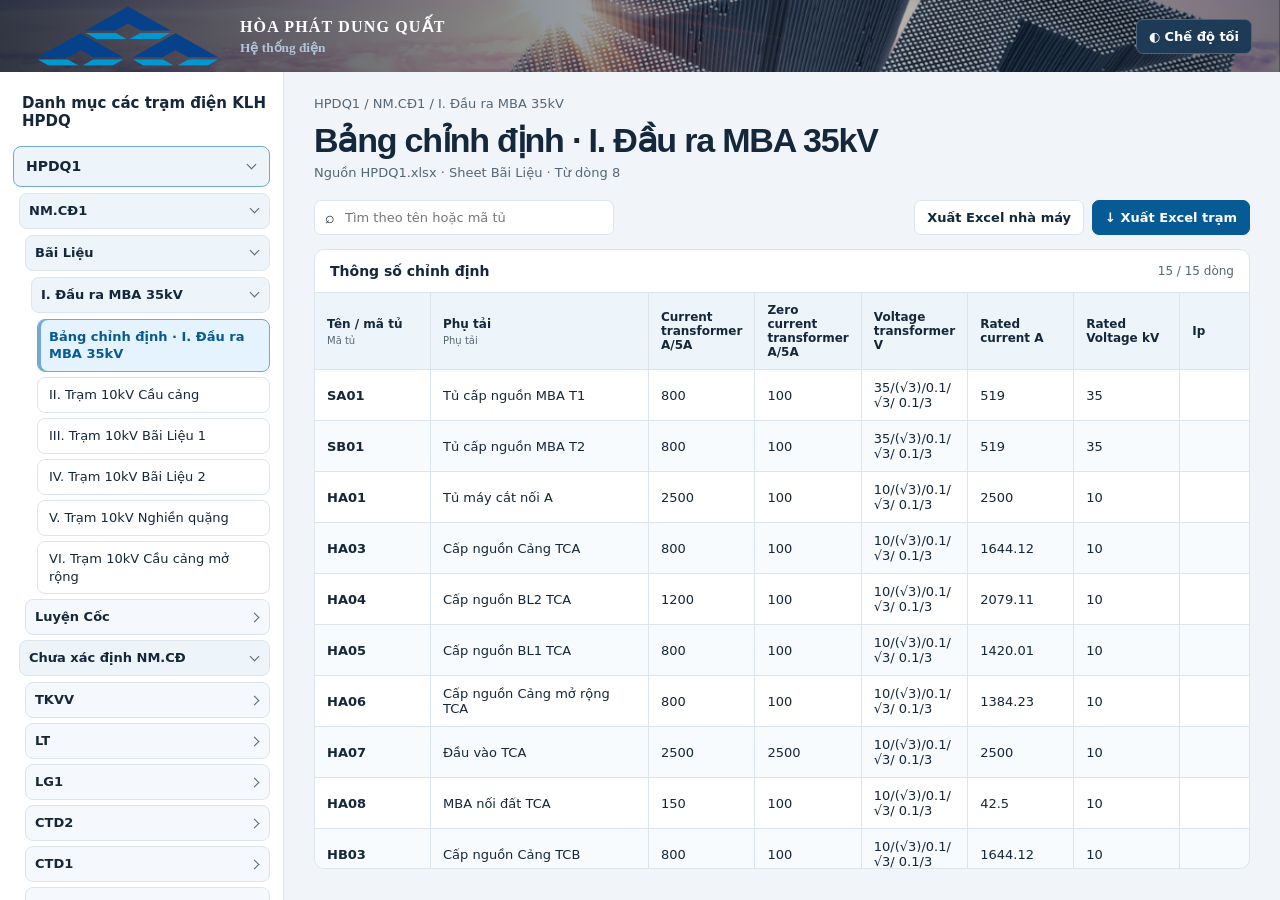
<file: relay-hpdq-fixed/index.html>
<!doctype html>
<html lang="vi">
<head>
<meta charset="utf-8">
<meta name="viewport" content="width=device-width, initial-scale=1">
<title>Bảng chỉnh định rơ-le · HPDQ</title>
<link rel="stylesheet" href="style.css">
<script defer src="jszip.min.js"></script>
<script defer src="excel.js"></script>
<script defer src="app.js"></script>
</head>
<body>
<header class="top"><div class="brand"><img src="../Logo.png" alt="" style="height: 100px;width: 200px;"><div><st><strong><st><st><st><st style="font-family: 'Times New Roman', Times, serif; font-weight: bold; font-size: medium;">HÒA PHÁT DUNG QUẤT</st></st></st></st></strong></st><small style="font-family: 'Times New Roman', Times, serif; font-weight: bold;">Hệ thống điện</small></div></div><button id="theme" type="button">◐ Chế độ tối</button></header>
<div class="shell">
<aside><h2>Danh mục các trạm điện KLH HPDQ</h2><nav id="tree" aria-label="Danh mục trạm"></nav></aside>
<main>
<div id="path" class="path"></div>
<h1 id="title" style="font-family: Arial, Helvetica, sans-serif;">Bảng chỉnh định relay</h1>
<p id="source"></p>
<div id="notice" role="status" hidden></div>
<section id="viewer" aria-label="Dữ liệu chỉnh định" hidden>
<div class="toolbar"><label class="search"><span aria-hidden="true">⌕</span><input type="search" id="search" placeholder="Tìm theo tên hoặc mã tủ" aria-label="Tìm theo tên hoặc mã tủ"></label><button id="export-group">Xuất Excel nhà máy</button><button id="export-station" class="primary">↓ Xuất Excel trạm</button></div>
<div class="tablehead"><strong>Thông số chỉnh định</strong><span id="count" aria-live="polite"></span></div>
<div class="table-scroll" tabindex="0" aria-label="Bảng có thể cuộn ngang"><table id="table"></table><p id="empty" hidden>Không tìm thấy tủ phù hợp.</p></div>
</section>
</main>
</div>
</body></html>
</file>
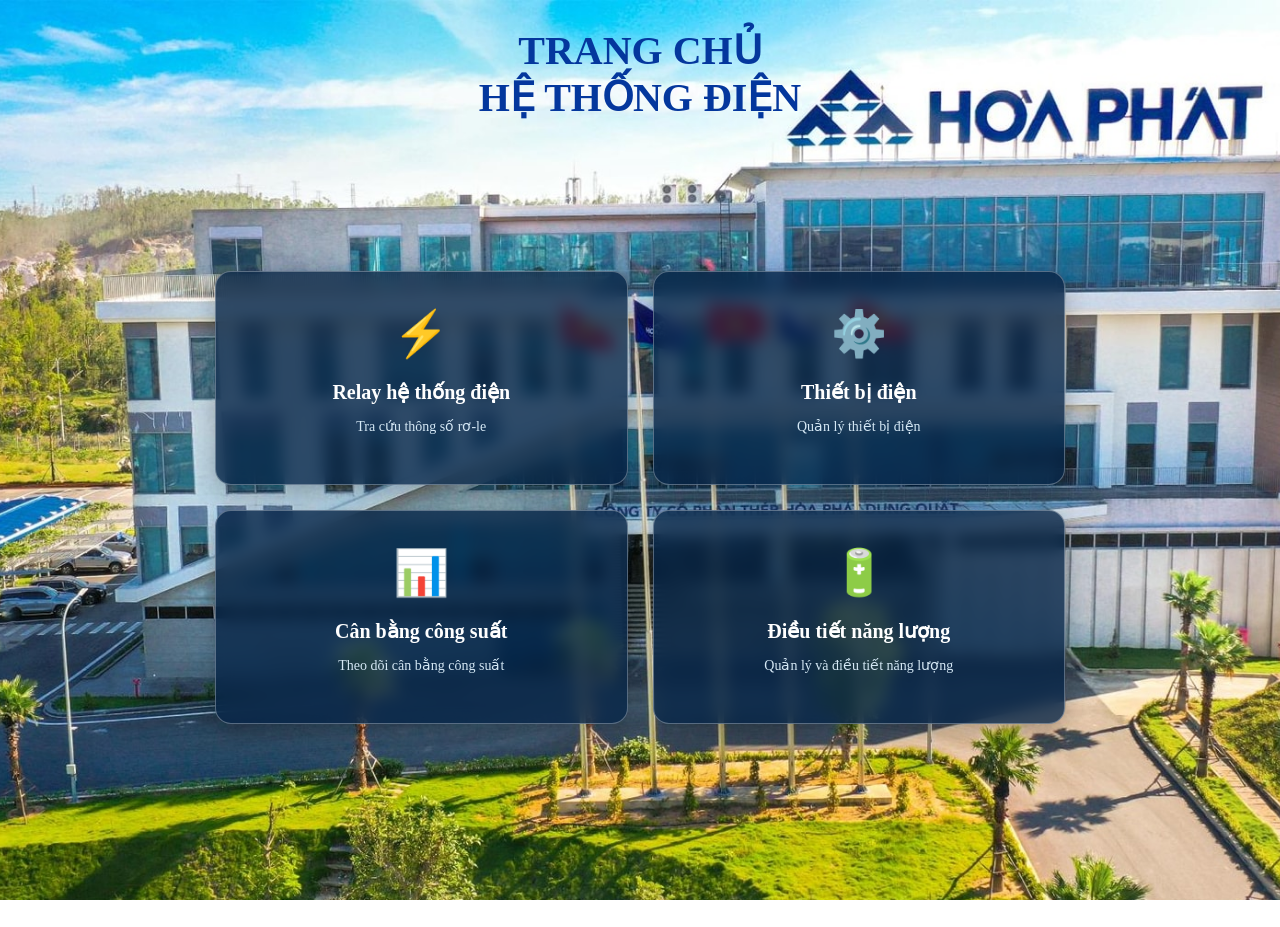
<file: relay-hpdq-fixed/menu.html>
<!DOCTYPE html>
<html lang="vi">
<head>
    <meta charset="UTF-8">
    <meta name="viewport" content="width=device-width, initial-scale=1.0">
    <title>Trang chủ</title>
    <link rel="stylesheet" href="./stylemenu.css">
</head>
<body>
    <h1 class="trang-chu" style="font-family: 'Times New Roman', Times, serif; font-size: 250%;">TRANG CHỦ <br> HỆ THỐNG ĐIỆN</h1>
    <div class="card-container">

    <a href="index.html" class="card">
        <div class="card-icon">⚡</div>
        <h2>Relay hệ thống điện</h2>
        <p>Tra cứu thông số rơ-le</p>
    </a>

    <a href="thietbi.html" class="card">
        <div class="card-icon">⚙️</div>
        <h2>Thiết bị điện</h2>
        <p>Quản lý thiết bị điện</p>
    </a>

    <a href="congsuat.html" class="card">
        <div class="card-icon">📊</div>
        <h2>Cân bằng công suất</h2>
        <p>Theo dõi cân bằng công suất</p>
    </a>

    <a href="nangluong.html" class="card">
        <div class="card-icon">🔋</div>
        <h2>Điều tiết năng lượng</h2>
        <p>Quản lý và điều tiết năng lượng</p>
    </a>

</div>
</body>
</html>
</file>
<file: relay-hpdq-fixed/style.css>
/* Màu giao diện và kích thước dùng chung. */
:root{font-family:Inter,system-ui,sans-serif;color-scheme:light;--page:#f1f5f9;--surface:#fff;--text:#14273b;--muted:#526779;--line:#dce5ec;--accent:#075b95;--selected:#e5f3ff;--head:#edf4fa;--stripe:#f8fbfe;--bar:#102c47}
:root.dark{color-scheme:dark;--page:#101923;--surface:#182634;--text:#e7f2ff;--muted:#acc1d1;--line:#314557;--accent:#87ccff;--selected:#213d58;--head:#213549 ;--stripe:#1b2b3a;--bar:#0b1724}
*{box-sizing:border-box}body{margin:0;background:var(--page);color:var(--text)}[hidden]{display:none!important}
.top{height:72px;background:var(--bar);color:#fff;padding:0 28px;display:flex;align-items:center;justify-content:space-between;gap:12px}.brand{display:flex;align-items:center;gap:12px}.brand strong{font-size:13px;letter-spacing:.09em}.brand small{display:block;color:#afc5d9;margin-top:4px}.mark{display:grid;place-items:center;width:37px;height:37px;border-radius:9px;background:#1872ad;font-size:28px}.top button{background:#1d3a56;color:white;border-color:#4d6378}
.shell{display:grid;grid-template-columns:284px minmax(0,1fr);min-height:calc(100vh - 72px)}aside{background:var(--surface);border-right:1px solid var(--line);padding:22px 13px 24px;max-height:calc(100vh - 72px);overflow:auto}h2{font-size:15px;margin:0 0 16px 9px}main{min-width:0;padding:24px 30px}h1{font-size:clamp(22px,3vw,34px);letter-spacing:-.035em;margin:9px 0 5px}.path,#source{font-size:13px;color:var(--muted)}#source{margin:0 0 20px}
button,input{font:inherit}button{cursor:pointer;color:var(--text);background:var(--surface);border:1px solid var(--line);padding:9px 12px;border-radius:7px;font-size:13px;font-weight:650}button:hover{background:var(--selected)}button:focus-visible,input:focus-visible,summary:focus-visible{outline:2px solid var(--accent);outline-offset:2px}.primary{background:#075b95;color:white;border-color:#075b95}.primary:hover{background:#074d7d}
details>summary{cursor:pointer;padding:8px;border-radius:6px;list-style:none;font-weight:650;font-size:13px}summary::-webkit-details-marker{display:none}summary:before{content:'›';display:inline-block;width:15px;color:var(--accent);transition:transform .2s}details[open]>summary:before{transform:rotate(90deg)}.region>summary{background:var(--head);margin:8px 0}.branch{margin-left:10px;padding-left:7px;border-left:1px solid var(--line);animation:slide .2s ease-out}.leaf{border:0;text-align:left;width:100%;font-weight:500}.leaf[aria-current=true]{background:var(--selected);color:var(--accent);font-weight:700}@keyframes slide{from{opacity:.3;transform:translateY(-5px)}}@media(prefers-reduced-motion:reduce){*,*::before{animation:none!important;transition:none!important}}
.toolbar{display:flex;gap:8px;flex-wrap:wrap;margin-bottom:14px}.search{display:flex;align-items:center;gap:8px;background:var(--surface);border:1px solid var(--line);border-radius:7px;padding:0 10px;margin-right:auto}.search input{background:transparent;border:0;color:var(--text);width:min(260px,65vw);padding:9px 2px;font-size:13px}.tablehead{display:flex;justify-content:space-between;gap:10px;align-items:center;background:var(--surface);border:1px solid var(--line);border-radius:10px 10px 0 0;padding:13px 15px;font-size:14px}.tablehead span{font-size:12px;color:var(--muted)}.table-scroll{overflow:auto;max-height:64vh;background:var(--surface);border:1px solid var(--line);border-top:0;border-radius:0 0 10px 10px}table{border-collapse:separate;border-spacing:0;min-width:100%;font-size:13px}th,td{white-space:pre-line;min-width:106px;padding:10px 12px;text-align:left;border-right:1px solid var(--line);border-bottom:1px solid var(--line);font-variant-numeric:tabular-nums}th{position:sticky;top:0;background:var(--head);z-index:2;font-size:12px}th small{display:block;color:var(--muted);margin-top:4px;font-weight:500}td{background:var(--surface)}tr:nth-child(even) td{background:var(--stripe)}th:first-child,td:first-child{position:sticky;left:0;z-index:1;min-width:116px;font-weight:650}th:first-child{z-index:3}td:nth-child(2),th:nth-child(2){min-width:218px}td.date{color:var(--accent)}#empty,#notice{padding:12px;color:var(--muted)}#notice{background:var(--head);border-radius:7px;margin-bottom:12px}
@media(max-width:760px){.top{padding:0 12px}.shell{display:block}aside{max-height:240px;border-bottom:1px solid var(--line);border-right:0}main{padding:17px 12px}}

/* Danh mục trạm. Có thể dán khối này vào cuối style.css. */
#tree {
  --card: #f5f8fc;
  --card-open: #edf4fa;
  --active-border: #70a9d1;
  display: grid;
  gap: 10px;
  min-width: 0;
}
:root.dark #tree {
  --card: #1b2c3d;
  --card-open: #203448;
  --active-border: #5c9dcc;
}
#tree details > summary,
#tree .leaf {
  display: grid;
  grid-template-columns: minmax(0, 1fr) 12px;
  align-items: center;
  gap: 6px;
  margin: 0;
  padding: 8px 9px;
  min-height: 36px;
  background: var(--card);
  border: 1px solid var(--line);
  border-radius: 8px;
  text-align: left;
  overflow-wrap: anywhere;
  line-height: 1.35;
}
#tree details > summary::before { content: none; }
#tree details > summary::after {
  content: "";
  justify-self: center;
  width: 6px;
  height: 6px;
  border: solid currentColor;
  border-width: 0 1.5px 1.5px 0;
  color: var(--muted);
  transform: rotate(-45deg);
}
#tree details[open] > summary {
  background: var(--card-open);
}
#tree details[open] > summary::after { transform: translateY(-2px) rotate(45deg); }
#tree .region > summary {
  padding: 10px 12px;
  font-size: 14px;
  background: var(--head);
}
#tree .region[open] > summary { border-color: var(--active-border); }
#tree details[open] > .branch {
  display: grid;
  gap: 5px;
  min-width: 0;
  border: 0;
  margin: 6px 0 0 6px;
  padding: 0;
}
#tree .leaf {
  display: block;
  min-height: 36px;
  padding-inline-start: 11px;
  background: var(--surface);
}
#tree details > summary:hover,
#tree .leaf:hover { background: var(--selected); }
#tree .leaf[aria-current="true"] {
  color: var(--accent);
  background: var(--selected);
  border-color: var(--active-border);
  box-shadow: inset 3px 0 var(--active-border);
  font-weight: 700;
}
.top{
   background-image:
    linear-gradient(
      90deg,
      rgba(7, 20, 34, 0.82),
      rgba(7, 20, 34, 0.25) 65%,
      rgba(7, 20, 34, 0.55)
    ),
    url("../image.png");
  background-size: cover;
  background-position: center 42%;
  background-repeat: no-repeat;
}
</file>
<file: relay-hpdq-fixed/stylemenu.css>
body {
    margin: 0;
    padding: 0;

    /* Đặt hình nền */
    background-image: url("./3-tbny-dat-viet-vac-17935390761361362152213-1794727599531576436966.png");

    /* Hình nền phủ toàn bộ màn hình */
    background-size: cover;

    /* Căn giữa hình nền */
    background-position: center;

    /* Không lặp lại hình nền */
    background-repeat: no-repeat;

    /* Cố định hình nền khi cuộn trang */
    background-attachment: fixed;

    /* Chiều cao tối thiểu bằng màn hình */
    min-height: 100vh;
}
.trang-chu {
    color: rgb(4, 55, 157);
    text-align: center;
    animation: slideIn 0.9s ease-out;
}

@keyframes slideIn {
    from {
        opacity: 0;
        transform: translateY(45px);
    }
    to {
        opacity: 1;
        transform: translateY(0);
    }
}
/* Khu vực chứa 4 thẻ */
.card-container {
    display: grid;
    grid-template-columns: repeat(4, 1fr);
    gap: 20px;

    width: 90%;
    max-width: 1300px;
    margin: 180px auto 0;
}

/* Thiết kế từng thẻ */
.card {
    background: rgba(5, 35, 70, 0.78);
    backdrop-filter: blur(8px);

    border: 1px solid rgba(255,255,255,0.3);
    border-radius: 16px;

    padding: 35px 15px;
    text-align: center;
    text-decoration: none;
    color: white;

    box-shadow: 0 8px 25px rgba(0,0,0,0.25);

    transition: all 0.3s ease;
    cursor: pointer;
}

/* Biểu tượng */
.card-icon {
    font-size: 45px;
    margin-bottom: 20px;
}

/* Tiêu đề thẻ */
.card h2 {
    font-size: 20px;
    margin-bottom: 12px;
}

/* Mô tả */
.card p {
    font-size: 14px;
    color: #d5e8f5;
}

/* Hiệu ứng khi đưa chuột vào */
.card:hover {
    transform: translateY(-12px);
    background: rgba(0, 80, 150, 0.9);

    box-shadow:
        0 15px 35px rgba(0,0,0,0.4),
        0 0 20px rgba(0,170,255,0.4);

    border-color: #00bfff;
}

/* Hiển thị trên tablet */
.card-container {
    display: grid;

    /* 2 thẻ trên, 2 thẻ dưới */
    grid-template-columns: repeat(2, 1fr);

    /* Khoảng cách giữa các thẻ */
    gap: 25px;

    /* Chiều rộng khu vực chứa thẻ */
    width: 80%;
    max-width: 850px;

    /* Căn giữa và cách phía trên 150px */
    margin: 150px auto 0;
}

/* Hiển thị trên điện thoại */
@media (max-width: 600px) {
    .card-container {
        grid-template-columns: 1fr;
        width: 90%;
        margin-top: 50px;
    }
}
/* Hiệu ứng trượt từ bên trái */
@keyframes slideFromLeft {
    from {
        opacity: 0;
        transform: translateX(-250px);
    }
    to {
        opacity: 1;
        transform: translateX(0);
    }
}

/* Hiệu ứng trượt từ bên phải */
@keyframes slideFromRight {
    from {
        opacity: 0;
        transform: translateX(250px);
    }
    to {
        opacity: 1;
        transform: translateX(0);
    }
}

/* Thẻ 1: Relay hệ thống điện */
.card:nth-child(1) {
    animation: slideFromLeft 1s ease-out both;
}

/* Thẻ 2: Thiết bị điện */
.card:nth-child(2) {
    animation: slideFromRight 1s ease-out 0.2s both;
}

/* Thẻ 3: Cân bằng công suất */
.card:nth-child(3) {
    animation: slideFromLeft 1s ease-out 0.4s both;
}

/* Thẻ 4: Điều tiết năng lượng */
.card:nth-child(4) {
    animation: slideFromRight 1s ease-out 0.6s both;
}

/* Giữ hiệu ứng khi rê chuột */
.card:hover {
    transform: translateY(-12px);
    background: rgba(0, 80, 150, 0.9);
    box-shadow: 0 15px 35px rgba(0,170,255,0.4);
    border-color: #00bfff;
}

/* Cho phép tạo hiệu ứng ánh sáng trong Card */
.card {
    position: relative;
    overflow: hidden;
    isolation: isolate;
}

/* Tạo dải ánh sáng chéo */
.card::before {
    content: "";
    position: absolute;

    top: 0;
    left: -100%;

    width: 60%;
    height: 100%;

    background: linear-gradient(
        110deg,
        transparent 0%,
        rgba(255,255,255,0.05) 25%,
        rgba(255,255,255,0.45) 50%,
        rgba(255,255,255,0.05) 75%,
        transparent 100%
    );

    transform: skewX(-25deg);
    pointer-events: none;
    z-index: 0;

    /* Quét một lần mỗi 5 giây */
    animation: shineCard 5s linear infinite;
}

/* Giữ nội dung nằm trên ánh sáng */
.card > * {
    position: relative;
    z-index: 1;
}

/* Hiệu ứng quét từ trái sang phải */
@keyframes shineCard {
    0% {
        left: -100%;
    }

    20% {
        left: 150%;
    }

    100% {
        left: 150%;
    }
}
/* Mỗi dòng danh mục con có một khung riêng */
.menu-card.menu-card--item {
  margin-block: 6px;
  padding: 8px 10px;
  min-height: 38px;
  border: 1px solid #35465e;
  border-radius: 8px;
  background-color: #172235;
}

.menu-card.menu-card--item:hover {
  border-color: #6585ac;
  background-color: #1c2c43;
}

/* Làm nổi bật dòng đang chọn */
.menu-card.menu-card--item.active,
.menu-card.menu-card--item[aria-current="true"],
.menu-card.menu-card--item[aria-current="page"] {
  border-color: #60a5fa;
  background-color: #203b5e;
}
.menu-card {
  display: flex;
  align-items: center;
  gap: 10px;
  width: 100%;
  min-height: 38px;
  box-sizing: border-box;
  margin-block: 4px;
  padding: 7px 10px;
  border: 1px solid #26364d;
  border-radius: 8px;
  background: #172234;
  color: #e0eaf7;
  text-align: left;
  cursor: pointer;
  transition: background-color 150ms ease, border-color 150ms ease;
}

.menu-card.menu-card--group {
  min-height: 42px;
  margin-top: 10px;
  background: #1a3050;
  border-color: #2b4a73;
  color: #b9daff;
  font-weight: 700;
}

.menu-card.menu-card--item {
  font-size: 13px;
}

.menu-card .menu-card__count {
  flex-shrink: 0;
  margin-inline-start: auto;
  padding: 2px 7px;
  border: 1px solid #314561;
  border-radius: 999px;
  background: #101b2c;
  color: #a7c1e1;
  font-size: 11px;
  font-variant-numeric: tabular-nums;
}

.menu-card:hover {
  background: #213450;
  border-color: #4d719e;
}

.menu-card:focus-visible {
  outline: 2px solid #6ab5ff;
  outline-offset: 2px;
}

.menu-card.active,
.menu-card[aria-current="true"],
.menu-card[aria-current="page"] {
  background: #203b5e;
  border-color: #5299e5;
  box-shadow: inset 3px 0 #6ab5ff;
  color: #eaf4ff;
}
</file>
